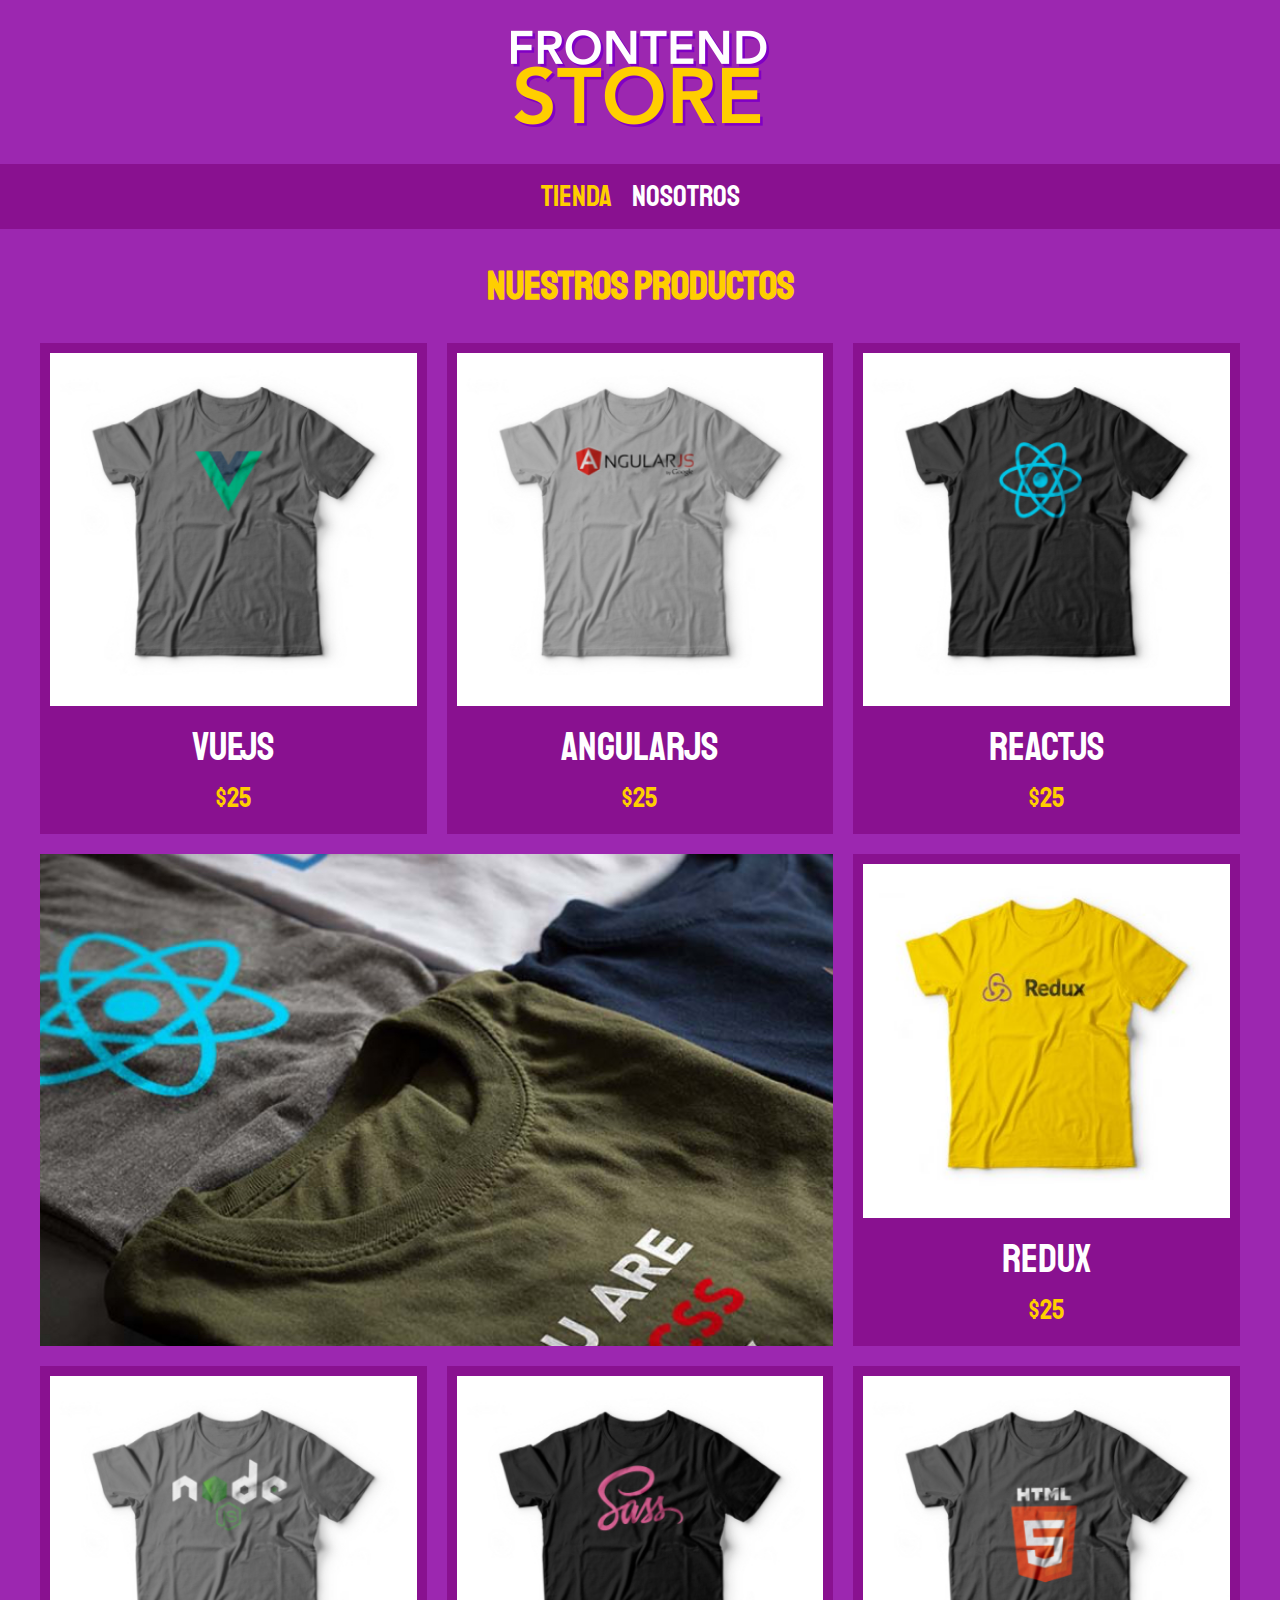
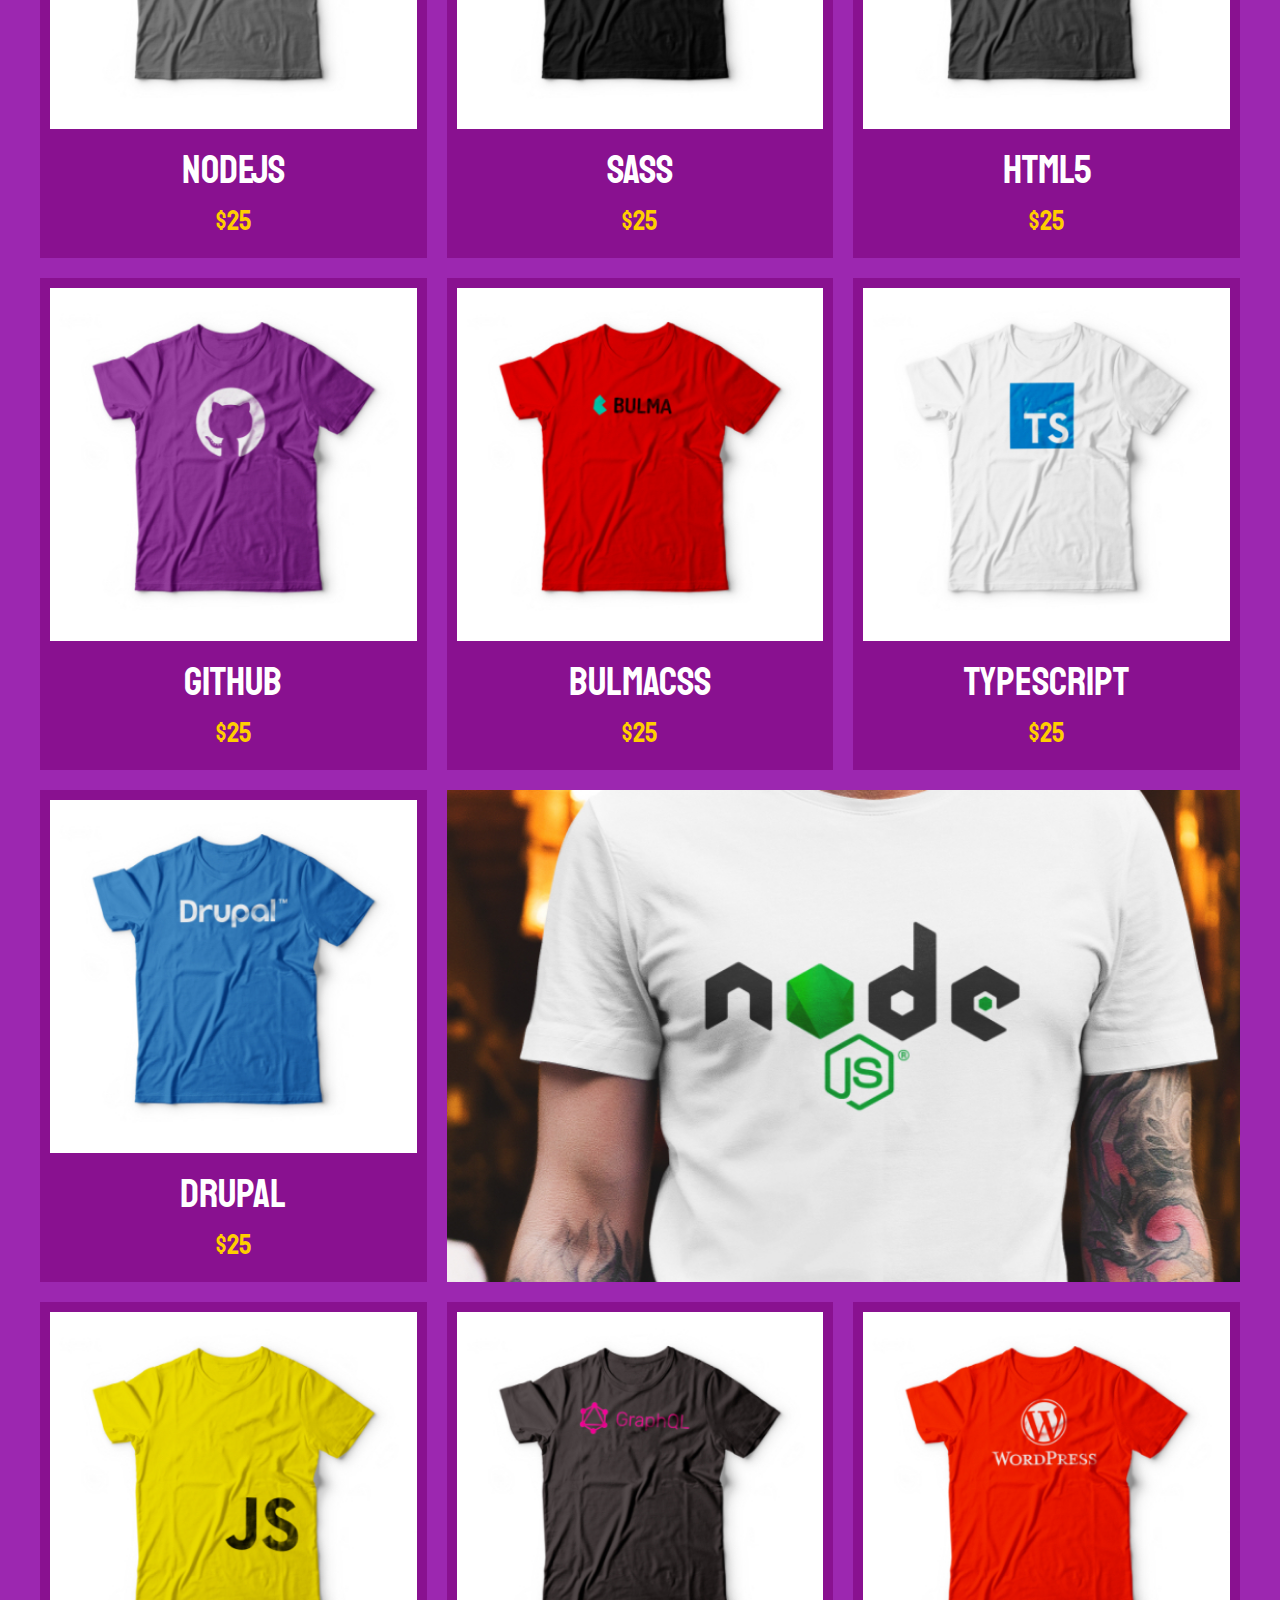
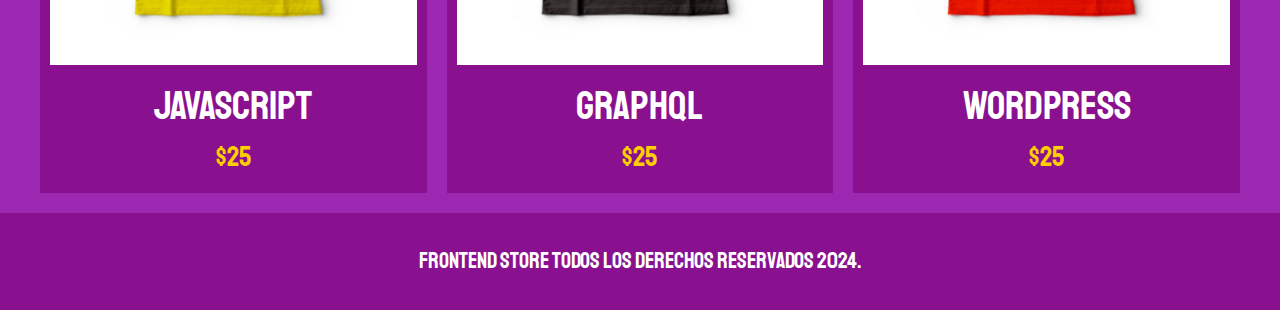
<file: index.html>
<!DOCTYPE html>
<html lang="en">
<head>
    <meta charset="UTF-8">
    <meta name="viewport" content="width=device-width, initial-scale=1.0">
    <title>FrontEnd Store</title>
    <link rel="stylesheet" href="css/normalize.css">
    <link rel="preconnect" href="https://fonts.googleapis.com">
    <link rel="preconnect" href="https://fonts.gstatic.com" crossorigin>
    <link href="https://fonts.googleapis.com/css2?family=Staatliches&display=swap" rel="stylesheet">
    <link rel="stylesheet" href="css/styles.css">
</head>
<body>
    <header class="header">
        <a href="index.html">
            <img class="header__logo" src="img/logo.png" alt="Logotipo">
        </a>
    </header>
    <nav class="navegacion">
        <a class="navegacion__enlace navegacion__enlace--activo" href="index.html">Tienda</a>
        <a class="navegacion__enlace" href="nosotros.html">Nosotros</a>
    </nav>
    <main class="contenedor">
        <h1>Nuestros Productos</h1>
        <div class="grid">
            <div class="producto">
                <a href="producto.html">
                    <img class="producto__imagen" src="img/1.jpg" alt="imagen camisa">
                    <div class="producto__informacion">
                        <p class="producto__nombre">VueJs</p>
                        <p class="producto__precio">$25</p>
                    </div>
                </a>
            </div>

            <div class="producto">
                <a href="producto.html">
                    <img class="producto__imagen" src="img/2.jpg" alt="imagen camisa">
                    <div class="producto__informacion">
                        <p class="producto__nombre">AngularJs</p>
                        <p class="producto__precio">$25</p>
                    </div>
                </a>
            </div>

            <div class="producto">
                <a href="producto.html">
                    <img class="producto__imagen" src="img/3.jpg" alt="imagen camisa">
                    <div class="producto__informacion">
                        <p class="producto__nombre">ReactJs</p>
                        <p class="producto__precio">$25</p>
                    </div>
                </a>
            </div>

            <div class="producto">
                <a href="producto.html">
                    <img class="producto__imagen" src="img/4.jpg" alt="imagen camisa">
                    <div class="producto__informacion">
                        <p class="producto__nombre">Redux</p>
                        <p class="producto__precio">$25</p>
                    </div>
                </a>
            </div>

            <div class="producto">
                <a href="producto.html">
                    <img class="producto__imagen" src="img/5.jpg" alt="imagen camisa">
                    <div class="producto__informacion">
                        <p class="producto__nombre">NodeJs</p>
                        <p class="producto__precio">$25</p>
                    </div>
                </a>
            </div>

            <div class="producto">
                <a href="producto.html">
                    <img class="producto__imagen" src="img/6.jpg" alt="imagen camisa">
                    <div class="producto__informacion">
                        <p class="producto__nombre">SASS</p>
                        <p class="producto__precio">$25</p>
                    </div>
                </a>
            </div>

            <div class="producto">
                <a href="producto.html">
                    <img class="producto__imagen" src="img/7.jpg" alt="imagen camisa">
                    <div class="producto__informacion">
                        <p class="producto__nombre">HTML5</p>
                        <p class="producto__precio">$25</p>
                    </div>
                </a>
            </div>

            <div class="producto">
                <a href="producto.html">
                    <img class="producto__imagen" src="img/8.jpg" alt="imagen camisa">
                    <div class="producto__informacion">
                        <p class="producto__nombre">GitHub</p>
                        <p class="producto__precio">$25</p>
                    </div>
                </a>
            </div>

            <div class="producto">
                <a href="producto.html">
                    <img class="producto__imagen" src="img/9.jpg" alt="imagen camisa">
                    <div class="producto__informacion">
                        <p class="producto__nombre">BulmaCSS</p>
                        <p class="producto__precio">$25</p>
                    </div>
                </a>
            </div>

            <div class="producto">
                <a href="producto.html">
                    <img class="producto__imagen" src="img/10.jpg" alt="imagen camisa">
                    <div class="producto__informacion">
                        <p class="producto__nombre">TypeScript</p>
                        <p class="producto__precio">$25</p>
                    </div>
                </a>
            </div>

            <div class="producto">
                <a href="producto.html">
                    <img class="producto__imagen" src="img/11.jpg" alt="imagen camisa">
                    <div class="producto__informacion">
                        <p class="producto__nombre">Drupal</p>
                        <p class="producto__precio">$25</p>
                    </div>
                </a>
            </div>

            <div class="producto">
                <a href="producto.html">
                    <img class="producto__imagen" src="img/12.jpg" alt="imagen camisa">
                    <div class="producto__informacion">
                        <p class="producto__nombre">JavaScript</p>
                        <p class="producto__precio">$25</p>
                    </div>
                </a>
            </div>

            <div class="producto">
                <a href="producto.html">
                    <img class="producto__imagen" src="img/13.jpg" alt="imagen camisa">
                    <div class="producto__informacion">
                        <p class="producto__nombre">GraphQL</p>
                        <p class="producto__precio">$25</p>
                    </div>
                </a>
            </div>

            <div class="producto">
                <a href="producto.html">
                    <img class="producto__imagen" src="img/14.jpg" alt="imagen camisa">
                    <div class="producto__informacion">
                        <p class="producto__nombre">WordPress</p>
                        <p class="producto__precio">$25</p>
                    </div>
                </a>
            </div>

            <div class="grafico grafico--camisas">
                
            </div>

            <div class="grafico grafico--node">

            </div>

        </div>
    </main>
    <footer class="footer">
        <p class="footer__texto">FrontEnd Store Todos los derechos Reservados 2024.</p>
    </footer>
</body>
</html>
</file>
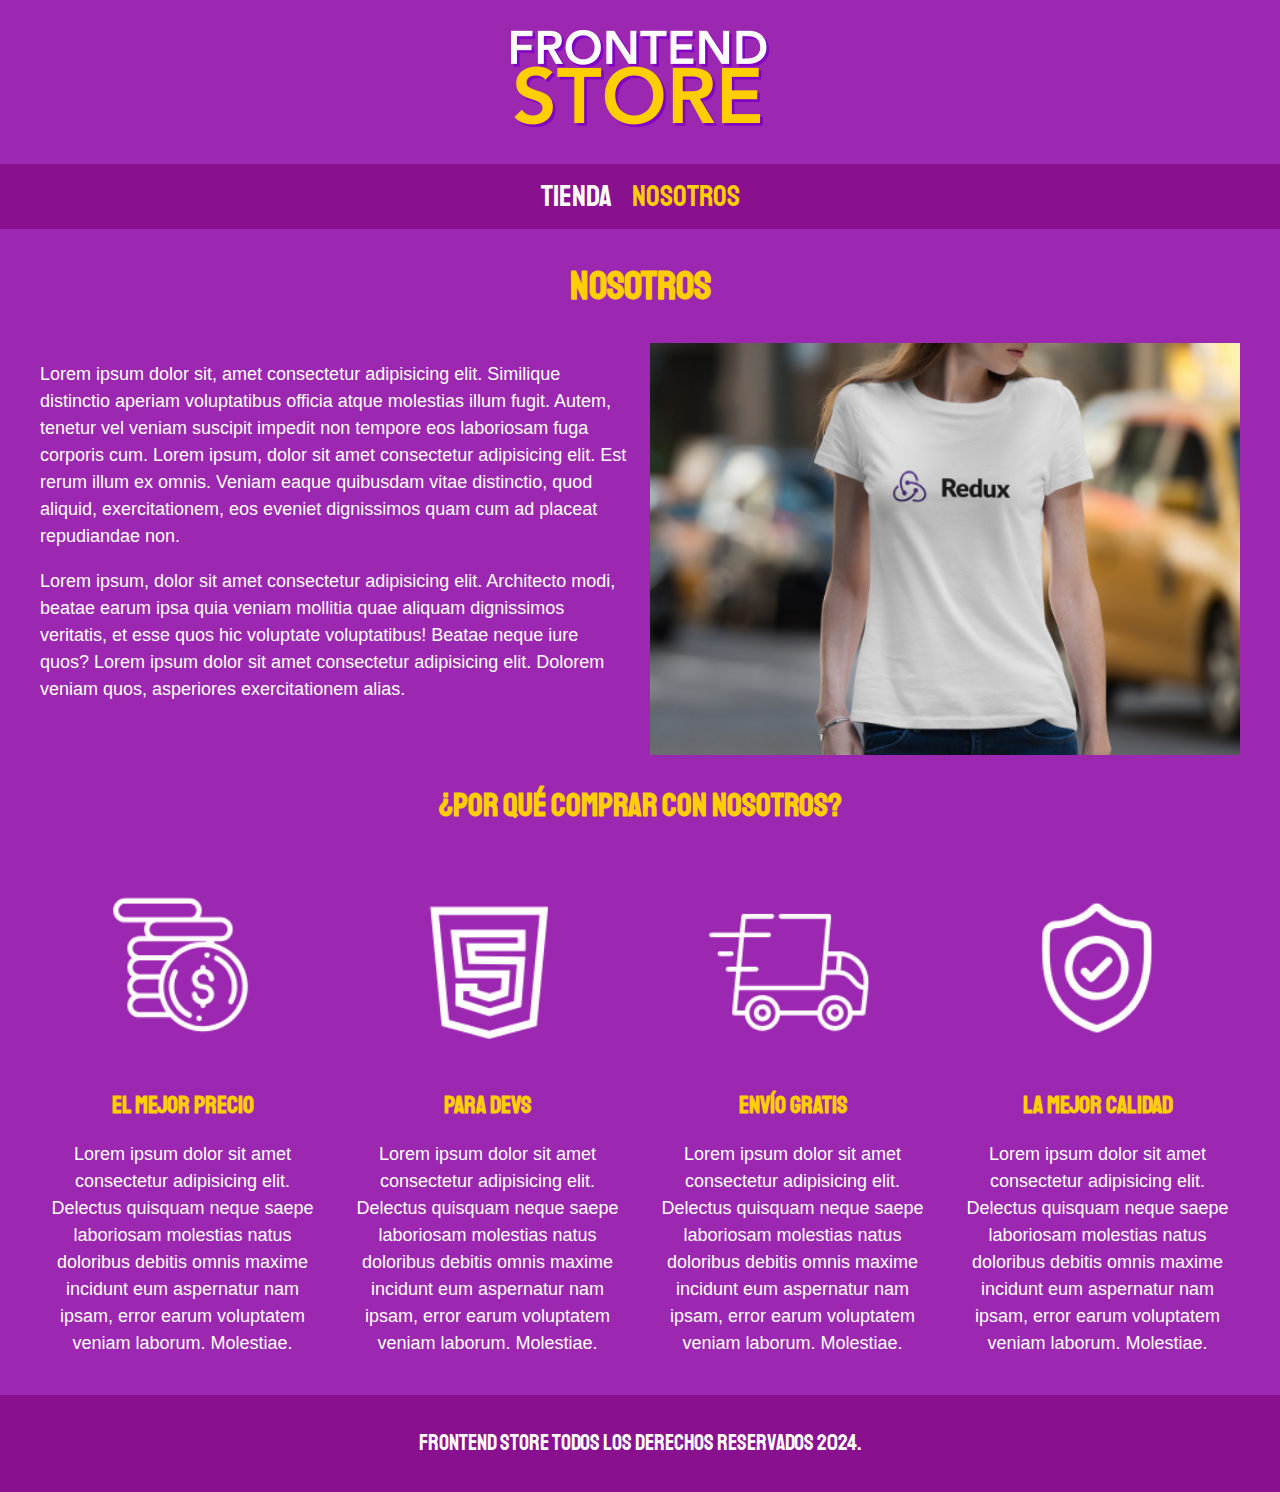
<file: nosotros.html>
<!DOCTYPE html>
<html lang="en">
<head>
    <meta charset="UTF-8">
    <meta name="viewport" content="width=device-width, initial-scale=1.0">
    <title>FrontEnd Store</title>
    <link rel="stylesheet" href="css/normalize.css">
    <link rel="preconnect" href="https://fonts.googleapis.com">
    <link rel="preconnect" href="https://fonts.gstatic.com" crossorigin>
    <link href="https://fonts.googleapis.com/css2?family=Staatliches&display=swap" rel="stylesheet">
    <link rel="stylesheet" href="css/styles.css">
</head>
<body>
    <header class="header">
        <a href="index.html">
            <img class="header__logo" src="img/logo.png" alt="Logotipo">
        </a>
    </header>
    <nav class="navegacion">
        <a class="navegacion__enlace" href="index.html">Tienda</a>
        <a class="navegacion__enlace navegacion__enlace--activo" href="nosotros.html">Nosotros</a>
    </nav>
    <main class="contenedor">
        <h1>Nosotros</h1>
        <div class="nosotros">
            <div class="nosotros__contenido">
                <p>
                    Lorem ipsum dolor sit, amet consectetur adipisicing elit. Similique distinctio aperiam voluptatibus officia atque molestias illum fugit. Autem, tenetur vel veniam suscipit impedit non tempore eos laboriosam fuga corporis cum.
                    Lorem ipsum, dolor sit amet consectetur adipisicing elit. Est rerum illum ex omnis. Veniam eaque quibusdam vitae distinctio, quod aliquid, exercitationem, eos eveniet dignissimos quam cum ad placeat repudiandae non.
                </p>
                <p>
                    Lorem ipsum, dolor sit amet consectetur adipisicing elit. Architecto modi, beatae earum ipsa quia veniam mollitia quae aliquam dignissimos veritatis, et esse quos hic voluptate voluptatibus! Beatae neque iure quos?
                    Lorem ipsum dolor sit amet consectetur adipisicing elit. Dolorem veniam quos, asperiores exercitationem alias.
                </p>
            </div>
            <img class="nosotros__imagen" src="img/nosotros.jpg" alt="imagen nosotros">
        </div>
    </main>
    <section class="contenedor comprar">
        <h2 class="comprar__titulo">¿Por qué comprar con nosotros?</h2>
        <div class="bloques">
            <div class="bloque">
                <img class="bloque__imagen" src="img/icono_1.png" alt="porque comprar">
                <h3 class="bloque__titulo">El mejor precio</h3>
                <p>
                    Lorem ipsum dolor sit amet consectetur adipisicing elit. Delectus quisquam neque saepe laboriosam molestias natus doloribus debitis omnis maxime incidunt eum aspernatur nam ipsam, error earum voluptatem veniam laborum. Molestiae.
                </p>
            </div>
            <div class="bloque">
                <img class="bloque__imagen" src="img/icono_2.png" alt="porque comprar">
                <h3 class="bloque__titulo">Para Devs</h3>
                <p>
                    Lorem ipsum dolor sit amet consectetur adipisicing elit. Delectus quisquam neque saepe laboriosam molestias natus doloribus debitis omnis maxime incidunt eum aspernatur nam ipsam, error earum voluptatem veniam laborum. Molestiae.
                </p>
            </div>
            <div class="bloque">
                <img class="bloque__imagen" src="img/icono_3.png" alt="porque comprar">
                <h3 class="bloque__titulo">Envío Gratis</h3>
                <p>
                    Lorem ipsum dolor sit amet consectetur adipisicing elit. Delectus quisquam neque saepe laboriosam molestias natus doloribus debitis omnis maxime incidunt eum aspernatur nam ipsam, error earum voluptatem veniam laborum. Molestiae.
                </p>
            </div>
            <div class="bloque">
                <img class="bloque__imagen" src="img/icono_4.png" alt="porque comprar">
                <h3 class="bloque__titulo">La mejor calidad</h3>
                <p>
                    Lorem ipsum dolor sit amet consectetur adipisicing elit. Delectus quisquam neque saepe laboriosam molestias natus doloribus debitis omnis maxime incidunt eum aspernatur nam ipsam, error earum voluptatem veniam laborum. Molestiae.
                </p>
            </div>
        </div>
    </section>
    <footer class="footer">
        <p class="footer__texto">FrontEnd Store Todos los derechos Reservados 2024.</p>
    </footer>
</body>
</html>
</file>
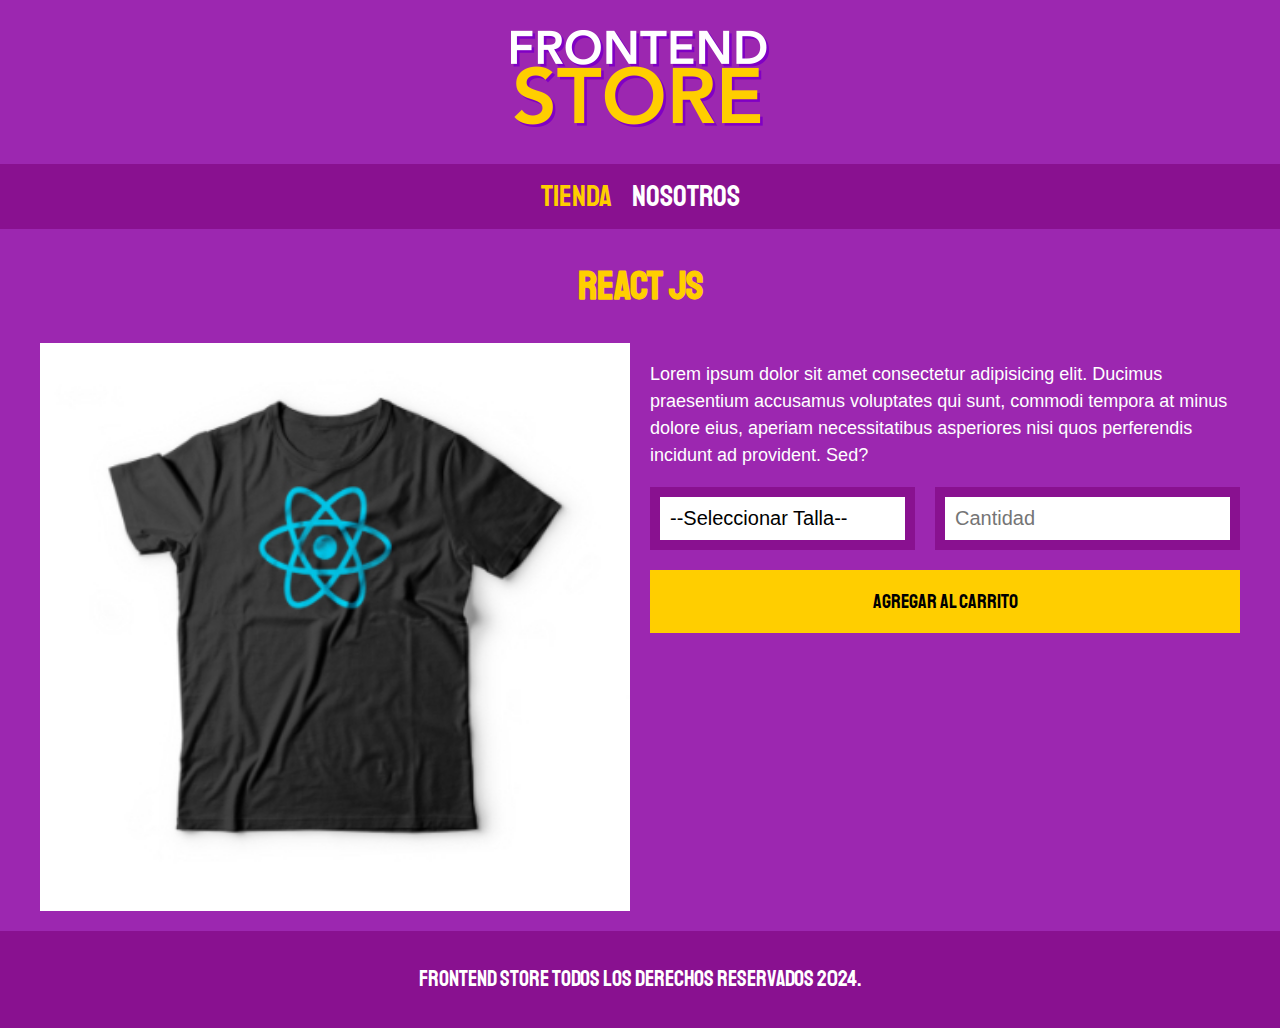
<file: producto.html>
<!DOCTYPE html>
<html lang="en">
<head>
    <meta charset="UTF-8">
    <meta name="viewport" content="width=device-width, initial-scale=1.0">
    <title>FrontEnd Store</title>
    <link rel="stylesheet" href="css/normalize.css">
    <link rel="preconnect" href="https://fonts.googleapis.com">
    <link rel="preconnect" href="https://fonts.gstatic.com" crossorigin>
    <link href="https://fonts.googleapis.com/css2?family=Staatliches&display=swap" rel="stylesheet">
    <link rel="stylesheet" href="css/styles.css">
</head>
<body>
    <header class="header">
        <a href="index.html">
            <img class="header__logo" src="img/logo.png" alt="Logotipo">
        </a>
    </header>
    <nav class="navegacion">
        <a class="navegacion__enlace navegacion__enlace--activo" href="index.html">Tienda</a>
        <a class="navegacion__enlace" href="nosotros.html">Nosotros</a>
    </nav>
    <main class="contenedor">
        <h1>React JS</h1>
        <div class="camisa">
            <img class="camisa__imagen" src="img/3.jpg" alt="imagen del producto">
            <div class="camisa__contenido">
                <p>
                    Lorem ipsum dolor sit amet consectetur adipisicing elit. Ducimus praesentium accusamus voluptates qui sunt, commodi tempora at minus dolore eius, aperiam necessitatibus asperiores nisi quos perferendis incidunt ad provident. Sed?
                </p>
                <form class="formulario">
                    <select class="formulario__campo">
                        <option disabled selected>--Seleccionar Talla--</option>
                        <option value="Chica">Chica</option>
                        <option value="Mediana">Mediana</option>
                        <option value="Grande">Grande</option>
                    </select>
                    <input class="formulario__campo" type="number" placeholder="Cantidad" min="1">
                    <input class="formulario__submit" type="submit" value="Agregar al Carrito"
                </form>
            </div>
        </div>
    </main>
    <footer class="footer">
        <p class="footer__texto">FrontEnd Store Todos los derechos Reservados 2024.</p>
    </footer>
</body>
</html>
</file>
<file: css/styles.css>
:root {
    --primario: #9C27B0;
    --primarioOscuro: #891190;
    --secundario: #FFCE00;
    --secundarioOscuro: #cfa600;
    --blanco: #FFF;
    --negro: #000;

    --fuentePrincipal: "Staatliches", sans-serif;
}

/* apply a natural box layout model to all elements, but allowing components to change */
html {
    box-sizing: border-box;
    font-size: 62.5%;
}

*, *:before, *:after {
    box-sizing: inherit;
}

/* Globales */

body {
    background-color: var(--primario);
    font-size: 16px; /*1rem = 10px*/
    line-height: 1.5;
}

p {
    font-size: 1.8rem;
    font-family: Arial, Helvetica, sans-serif;
    color: var(--blanco);
}

a {
    text-decoration: none;
}

img {
    width: 100%;
}

.contenedor {
    max-width: 120rem;
    margin: 0 auto;
}

h1, h2, h3 {
    text-align: center;
    color: var(--secundario);
    font-family: var(--fuentePrincipal);
}

h1 {
    font-size: 4rem;
}

h2 {
    font-size: 3.2rem;
}

h3 {
    font-size: 2.4rem;
}

/* Header */

.header {
    display: flex;
    justify-content: center;
}

.header__logo {
    margin: 3rem 0;
}

/* Navegacion */

.navegacion {
    background-color: var(--primarioOscuro);
    padding: 1rem 0;
    display: flex;
    justify-content: center;
    gap: 2rem;
}

.navegacion__enlace {
    font-family: var(--fuentePrincipal);
    color: var(--blanco);
    font-size: 3rem;
}

.navegacion__enlace--activo,
.navegacion__enlace:hover {
    color: var(--secundario);
}

.footer {
    background-color: var(--primarioOscuro);
    padding: 1rem 0;
    margin-top: 2rem;
}

.footer__texto {
    font-family: var(--fuentePrincipal);
    font-size: 2.2rem;
    text-align: center;
}

/* Grid */

.grid {
    display: grid;
    grid-template-columns: repeat(2, 1fr);
    gap: 2rem;
}

/* Productos */

.producto {
    background-color: var(--primarioOscuro);
    padding: 1rem;
}

.producto__nombre {
    font-size: 4rem;
}

.producto__precio {
    font-size: 2.8rem;
    color: var(--secundario);
}

.producto__nombre,
.producto__precio {
    font-family: var(--fuentePrincipal);
    margin: 1rem 0;
    text-align: center;
    line-height: 1.2;
}

/* Graficos */

.grafico {
    min-height: 30rem;
    background-repeat: no-repeat;
    background-size: cover;
    grid-column: 1 / 3;
}

.grafico--camisas {
    grid-row: 2 / 3;
    background-image: url(../img/grafico1.jpg);
}

.grafico--node {
    background-image: url(../img/grafico2.jpg);
    grid-row: 8 / 9;
}

/* Nosotros */

.nosotros {
    display: grid;
    grid-template-rows: repeat(2, auto);
}

.nosotros__imagen {
    grid-row: 1 / 2;
}

.bloque__titulo {
    margin: 0;
}

/* Bloques */

.bloques {
    display: grid;
    grid-template-columns: repeat(2, 1fr);
    gap: 2rem;
}
.bloques {
    text-align: center;
}

/* Formulario */

.formulario {
    display: flex;
    flex-direction: column;
}

.formulario__campo {
    border: 1rem solid var(--primarioOscuro);
    background-color: var(--blanco);
    color: var(--negro);
    font-size: 2rem;
    font-family: Arial, Helvetica, sans-serif;
    padding: 1rem;
    appearance: none;
}

.formulario__submit {
    background-color: var(--secundario);
    border: none;
    font-size: 2rem;
    font-family: var(--fuentePrincipal);
    padding: 2rem;
    transition: background-color 0.3s ease;
    grid-column: 1 / 3;
}
.formulario__submit:hover {
    cursor: pointer;
    background-color: var(--secundarioOscuro);
}

@media (min-width: 768px) {
    .grid {
        grid-template-columns: repeat(3, 1fr);
    }
    .grafico--node {
        grid-row: 5 / 6;
        grid-column: 2 / 4;
    }
    .nosotros {
        grid-template-columns: repeat(2, 1fr);
        column-gap: 2rem;
    }
    .nosotros__imagen {
        grid-column: 2 / 3;
    }
    .bloques {
        grid-template-columns: repeat(4, 1fr);
    }
    .camisa {
        display: grid;
        grid-template-columns: repeat(2, 1fr);
        column-gap: 2rem;
    }
    .formulario {
        display: grid;
        grid-template-columns: repeat(2, 1fr);
        gap: 2rem;
    }
}
</file>
